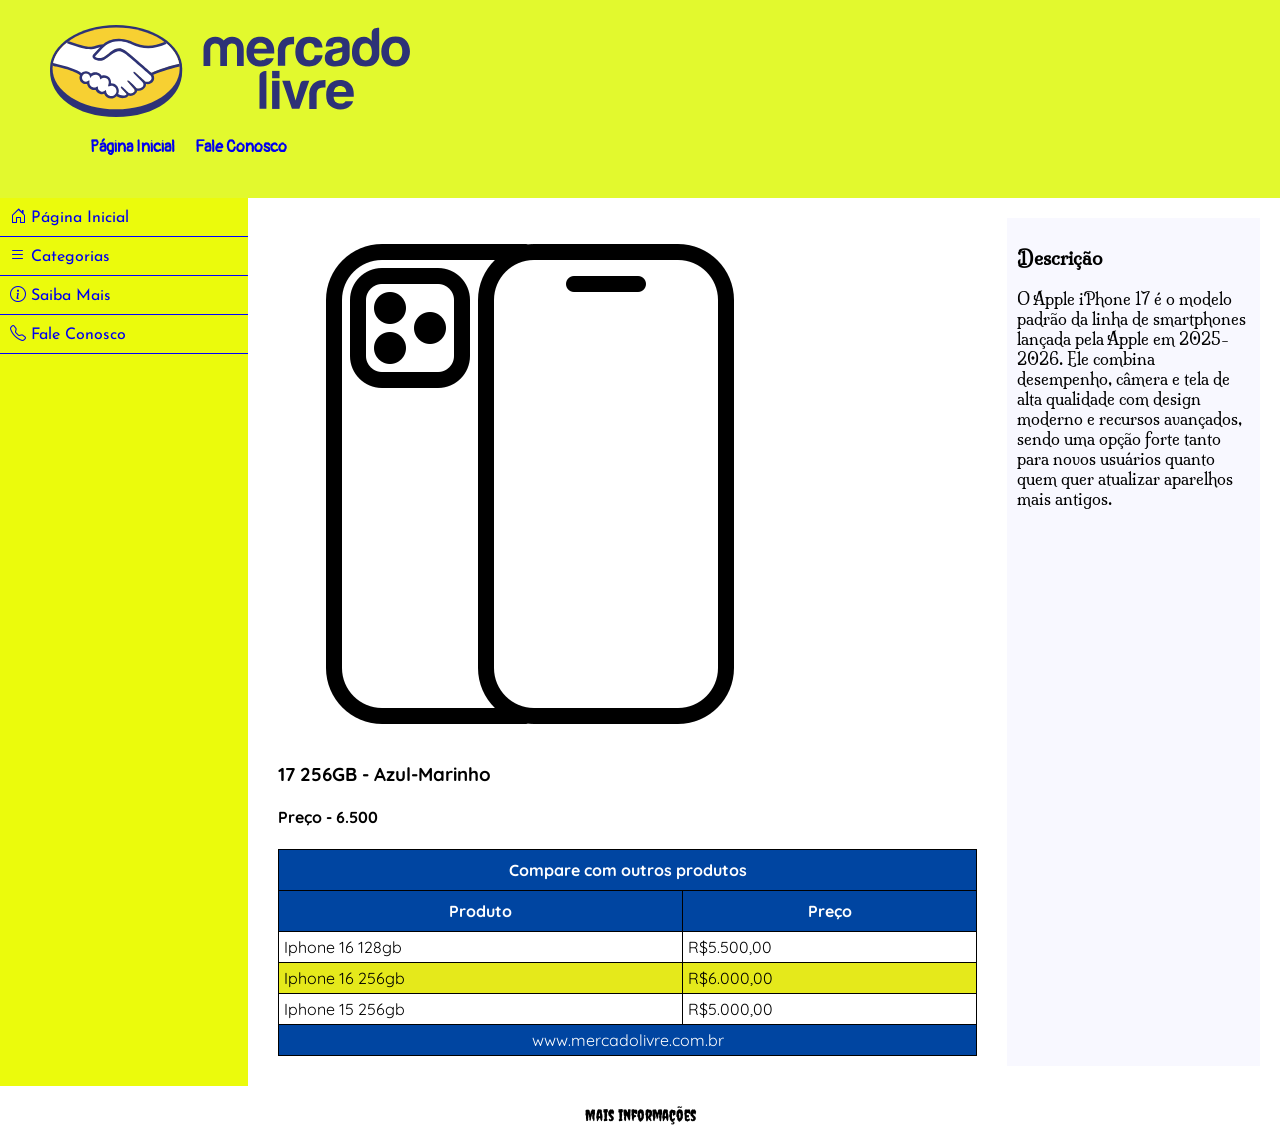
<file: index.html>
<!DOCTYPE html>
<html lang="pt-br">
<head>
    <meta charset="UTF-8">
    <meta name="viewport" content="width=device-width, initial-scale=1.0">
    <meta name="description" content="Site de vendas online com o produto IPHONE 17">
    <meta name="keywords" content="celular, apple, iphone 17, iphone, mercado livre">
    <meta name="author" content="Mateus">
    <meta >
    <title>Mercado Livre</title>
    <link rel="shortcut icon" href="img/mercado-livre.svg" type="image/png">
    <link rel="stylesheet" href="css/style.css">
    
</head>
<body>
    <div class="container">
        <header class="navbar-topo">
           <section class="logo">
            <img src="img/mercado-livre.svg" alt="Imagem da logo da empresa Mercado Livre">
            <ul class="menu-topo">
          <li>
            <a href="index.html" title="Conheça a empresa">Página Inicial</a>
          </li>
          <li>
            <a href="contato.html" title="Entre em contato">Fale Conosco</a>
          </li>
        </ul>
        </header>

        <div class="conteudo">
            <nav class="menu-lateral">
                <ul>
                <li>
                    <a href="index.html" title="Conheca a Empresa"><i class="bi bi-house-door"></i> Página Inicial</a>
                </li>
                <li>
                    <a href="categorias.html" title="Explore mais produtos"><i class="bi bi-list"></i> Categorias</a>   
                </li>
                <li>
                    <a href="sobre.html" title="Saiba mais sobre nossa empresa"><i class="bi bi-info-circle"></i> Saiba Mais</a>
                </li>
                <li>
                    <a href="contato.html" title="Entre em contato"><i class="bi bi-telephone"></i> Fale Conosco</a>
                </li>
            </ul>
            </nav>
            <main>
                <section>
                    <img src="img/iphone.png" alt="Imagem do produto">
                    <h3> 17 256GB - Azul-Marinho</h3>
                    <h4> Preço - 6.500</h4>

                    <table>
              <thead>
                <tr>
                  <th colspan="2">Compare com outros produtos</th>
                </tr>
                <tr>
                  <th>Produto</th>
                  <th>Preço</th>
                </tr>
              </thead>
              <tbody>
                <tr>
                  <td>Iphone 16 128gb</td>
                  <td>R$5.500,00</td>
                </tr>
                <tr>
                  <td>Iphone 16 256gb</td>
                  <td>R$6.000,00</td>
                </tr>
                <tr>
                  <td>Iphone 15 256gb</td>
                  <td>R$5.000,00</td>
                </tr>
              </tbody>
              <tfoot>
                <tr>
                  <td colspan="2">www.mercadolivre.com.br</td>
                </tr>
              </tfoot>
            </table>
                </section>
                <aside>
                    <h3>Descrição</h3>
                    <p>O Apple iPhone 17 é o modelo padrão da linha de smartphones lançada pela Apple em 2025-2026. Ele combina desempenho, câmera e tela de alta qualidade com design moderno e recursos avançados, sendo uma opção forte tanto para novos usuários quanto quem quer atualizar aparelhos mais antigos.</p>
                </aside>
            </main>
        </div>

        <footer>Mais informações</footer>
    </div>
        
</body>
</html>
</file>
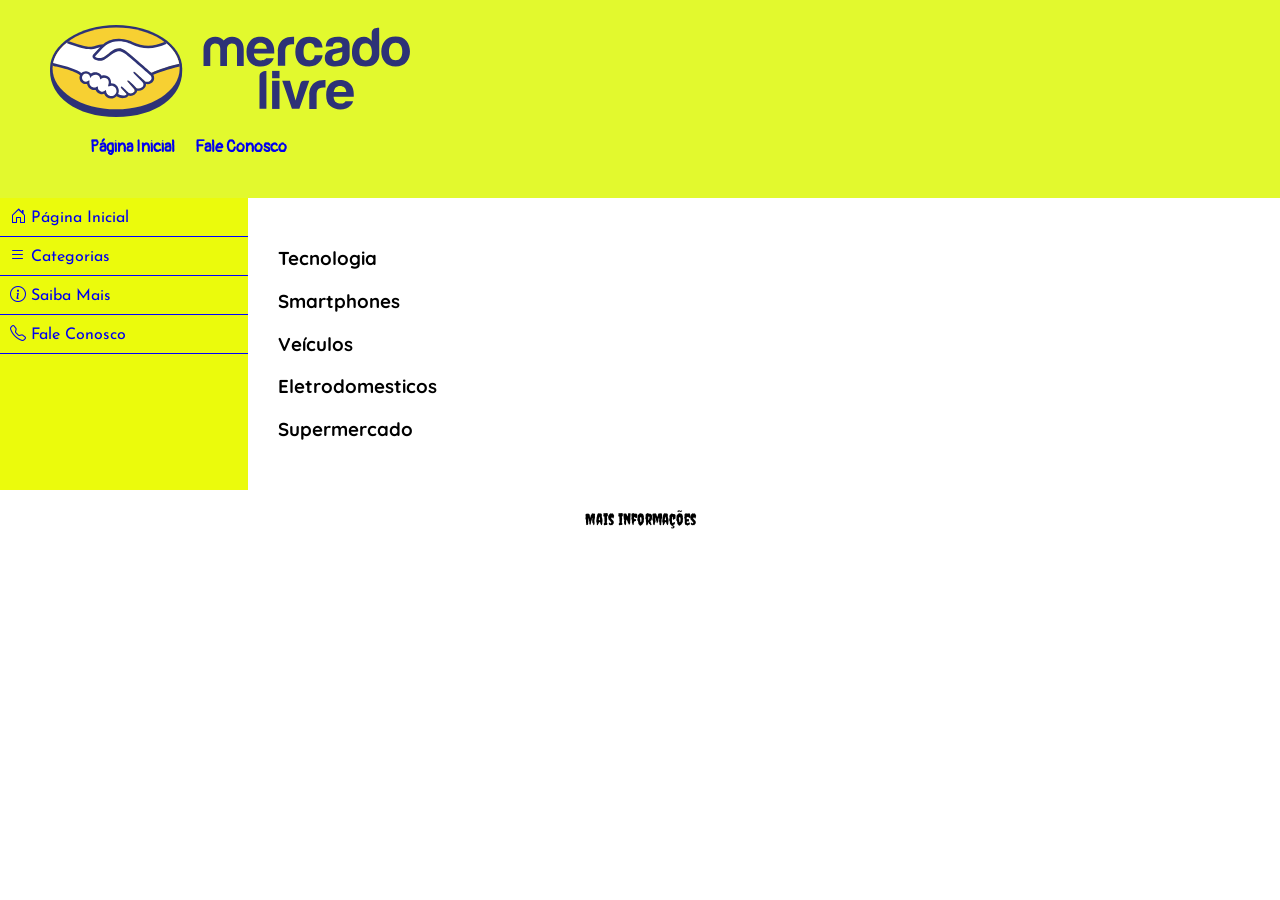
<file: categorias.html>
<!DOCTYPE html>
<html lang="pt-br">
<head>
    <meta charset="UTF-8">
    <meta name="viewport" content="width=device-width, initial-scale=1.0">
      <meta name="description" content="Site de vendas online com o produto IPHONE 17">
    <meta name="keywords" content="celular, apple, iphone 17, iphone, mercado livre">
    <meta name="author" content="Mateus">
    <meta >
    <title>Mercado Livre</title>
    <link rel="shortcut icon" href="img/mercado-livre.svg" type="image/png">
    <link rel="stylesheet" href="css/style.css">
    
</head>
<body>
    <div class="container">
        <header class="navbar-topo">
           <section class="logo">
            <img src="img/mercado-livre.svg" alt="Imagem da logo da empresa Mercado Livre">
            <ul class="menu-topo">
          <li>
            <a href="index.html" title="Conheça a empresa">Página Inicial</a>
          </li>
          <li>
            <a href="contato.html" title="Entre em contato">Fale Conosco</a>
          </li>
        </ul>
        </header>

       <div class="conteudo">
            <nav class="menu-lateral">
                <ul>
                <li>
                    <a href="index.html" title="Conheca a Empresa"><i class="bi bi-house-door"></i> Página Inicial</a>
                </li>
                <li>
                    <a href="categorias.html" title="Explore mais produtos"><i class="bi bi-list"></i> Categorias</a>   
                </li>
                <li>
                    <a href="sobre.html" title="Saiba mais sobre nossa empresa"><i class="bi bi-info-circle"></i> Saiba Mais</a>
                </li>
                <li>
                    <a href="contato.html" title="Entre em contato"><i class="bi bi-telephone"> </i>Fale Conosco</a>
                </li>
            </ul>
            </nav>
            <main>
                <section>
                    <H3>Tecnologia</H3>
                    <h3>Smartphones</h3>
                    <h3>Veículos</h3>
                    <h3>Eletrodomesticos</h3>
                    <h3>Supermercado</h3>
                </section>
            </main>
        </div>

        <footer>Mais informações</footer>
    </div>
        
</body>
</html>
</file>
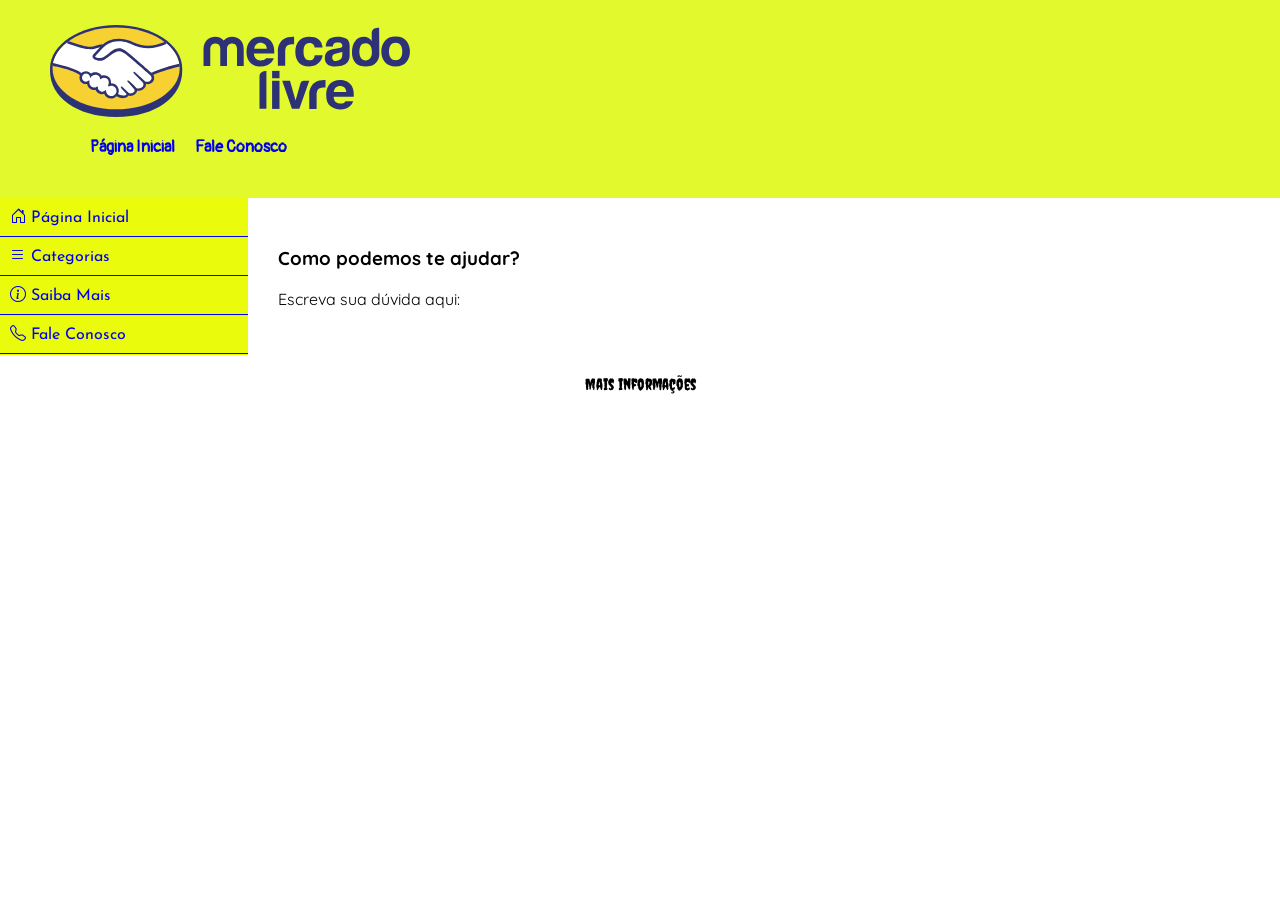
<file: contato.html>
<!DOCTYPE html>
<html lang="pt-br">
<head>
    <meta charset="UTF-8">
    <meta name="viewport" content="width=device-width, initial-scale=1.0">
      <meta name="description" content="Site de vendas online com o produto IPHONE 17">
    <meta name="keywords" content="celular, apple, iphone 17, iphone, mercado livre">
    <meta name="author" content="Mateus">
    <meta >
    <title>Mercado Livre</title>
    <link rel="shortcut icon" href="img/mercado-livre.svg" type="image/png">
    <link rel="stylesheet" href="css/style.css">
    
</head>
<body>
    <div class="container">
        <header class="navbar-topo">
           <section class="logo">
            <img src="img/mercado-livre.svg" alt="Imagem da logo da empresa Mercado Livre">
            <ul class="menu-topo">
          <li>
            <a href="index.html" title="Conheça a empresa">Página Inicial</a>
          </li>
          <li>
            <a href="contato.html" title="Entre em contato">Fale Conosco</a>
          </li>
        </ul>
        </header>

       <div class="conteudo">
            <nav class="menu-lateral">
                <ul>
                <li>
                    <a href="index.html" title="Conheca a Empresa"><i class="bi bi-house-door"></i> Página Inicial</a>
                </li>
                <li>
                    <a href="categorias.html" title="Explore mais produtos"><i class="bi bi-list"></i> Categorias</a>   
                </li>
                <li>
                    <a href="sobre.html" title="Saiba mais sobre nossa empresa"><i class="bi bi-info-circle"></i> Saiba Mais</a>
                </li>
                <li>
                    <a href="contato.html" title="Entre em contato"><i class="bi bi-telephone"> </i>Fale Conosco</a>
                </li>
            </ul>
            </nav>
            <main>
                <section>
                    <h3>Como podemos te ajudar?</h3>
                    <p>Escreva sua dúvida aqui:</p>
                </section>
            </main>
        </div>

        <footer>Mais informações</footer>
    </div>
        
</body>
</html>
</file>
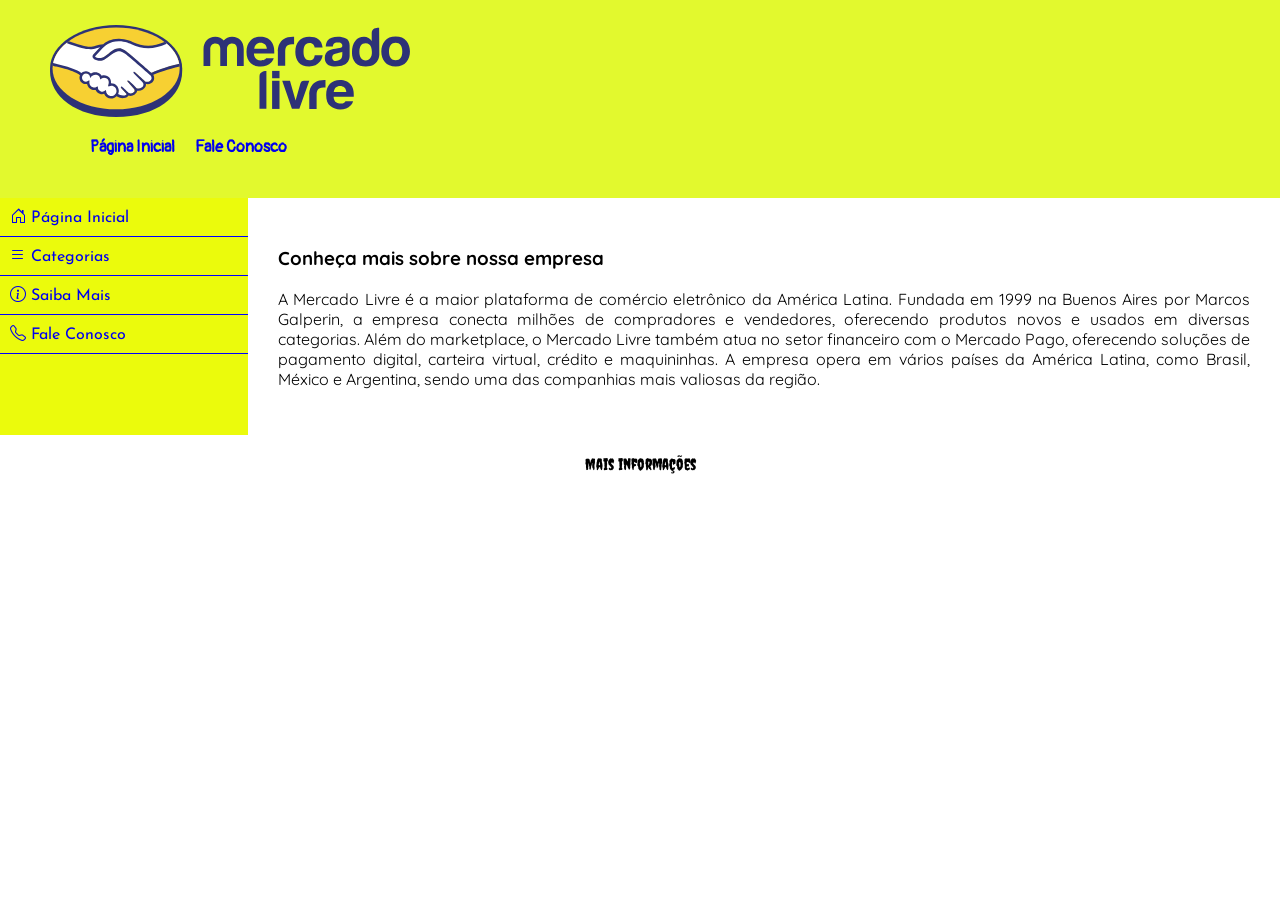
<file: sobre.html>
<!DOCTYPE html>
<html lang="pt-br">
<head>
    <meta charset="UTF-8">
    <meta name="viewport" content="width=device-width, initial-scale=1.0">
      <meta name="description" content="Site de vendas online com o produto IPHONE 17">
    <meta name="keywords" content="celular, apple, iphone 17, iphone, mercado livre">
    <meta name="author" content="Mateus">
    <meta >
    <title>Mercado Livre</title>
    <link rel="shortcut icon" href="img/mercado-livre.svg" type="image/png">
    <link rel="stylesheet" href="css/style.css">
    
</head>
<body>
    <div class="container">
        <header class="navbar-topo">
           <section class="logo">
            <img src="img/mercado-livre.svg" alt="Imagem da logo da empresa Mercado Livre">
            <ul class="menu-topo">
          <li>
            <a href="index.html" title="Conheça a empresa">Página Inicial</a>
          </li>
          <li>
            <a href="contato.html" title="Entre em contato">Fale Conosco</a>
          </li>
        </ul>
        </header>

       <div class="conteudo">
            <nav class="menu-lateral">
                <ul>
                <li>
                    <a href="index.html" title="Conheca a Empresa"><i class="bi bi-house-door"></i> Página Inicial</a>
                </li>
                <li>
                    <a href="categorias.html" title="Explore mais produtos"><i class="bi bi-list"></i> Categorias</a>   
                </li>
                <li>
                    <a href="sobre.html" title="Saiba mais sobre nossa empresa"><i class="bi bi-info-circle"></i> Saiba Mais</a>
                </li>
                <li>
                    <a href="contato.html" title="Entre em contato"><i class="bi bi-telephone"> </i>Fale Conosco</a>
                </li>
            </ul>
            </nav>
            <main>
                <section>
                    <h3>Conheça mais sobre nossa empresa</h3>
                    <p>A Mercado Livre é a maior plataforma de comércio eletrônico da América Latina. Fundada em 1999 na Buenos Aires por Marcos Galperin, a empresa conecta milhões de compradores e vendedores, oferecendo produtos novos e usados em diversas categorias.
                    Além do marketplace, o Mercado Livre também atua no setor financeiro com o Mercado Pago, oferecendo soluções de pagamento digital, carteira virtual, crédito e maquininhas. A empresa opera em vários países da América Latina, como Brasil, México e Argentina, sendo uma das companhias mais valiosas da região.</p>
                </section>
            </main>
        </div>

        <footer>Mais informações</footer>
    </div>
        
</body>
</html>
</file>
<file: css/style.css>
@import url('https://fonts.googleapis.com/css2?family=Creepster&family=Josefin+Sans:ital,wght@0,100..700;1,100..700&family=Milonga&family=Pangolin&family=Quicksand:wght@300..700&display=swap');

/*
 font-family: "Josefin Sans", sans-serif;
  font-family: "Pangolin", cursive;
  font-family: "Milonga", serif;
  font-family: "Creepster", system-ui;
  font-family: "Quicksand", sans-serif;
  */

  @import url("https://cdn.jsdelivr.net/npm/bootstrap-icons@1.13.1/font/bootstrap-icons.min.css");

body {
  margin: 0;
  font-family: Arial, Helvetica, sans-serif;
}

.container {
  margin: auto;
}

.navbar-topo{
  background-color: rgb(226, 249, 46);
  color: rgb(255, 255, 255);
  text-align: center;
  display: flex;
  align-items: center;
  padding: 15px 40px;
  justify-content: space-between;
}

.menu-topo {
  list-style: none;
  display: flex;
  gap: 20px;
  font-family: "Pangolin", cursive;
}

.menu-topo a {
  text-decoration: none;
  font-weight: bold;
}

.menu-topo a:hover {
  color: rgb(0, 0, 255);
}

.conteudo {
  display: flex; /*ativa o flexbox*/
  background-color: rgb(215, 251, 12);
}

.menu-lateral {
  flex: 1;
  background-color: rgb(235, 251, 12);
  font-family: "Josefin Sans", sans-serif;
}

.menu-lateral ul {
  list-style: none;
  padding: 0;
  margin: 0;
}

.menu-lateral li {
  border-bottom: 1px solid rgb(0, 0, 255);
}

.menu-lateral a {
  display: block;
  padding: 10px;
  text-decoration: none;
}

.menu-lateral a:hover {
  background-color:  rgb(182, 182, 185);
}

main {
  flex: 4;
  background-color: rgb(255, 255, 255);
  display: flex;
}

footer {
  background-color: white;
  color: rgb(0, 0, 0);
  text-align: center;
  font-family: "Creepster", system-ui;
}

header,
main,
footer {
  padding: 20px;
}

main section {
  padding: 10px;
  flex: 3;
  text-align: justify;
   font-family: "Quicksand", sans-serif;
}

main aside {
  background-color: rgb(248, 248, 255);
  padding: 10px;
  flex: 1;
  margin-left: 20px;
   font-family: "Milonga", serif;
}

header .logo {
  padding: 10px;
  width: 30%;
  margin-right: 10px;
}
header .titulo {
  padding: 20px;
  width: 70%;
}
header .logo img {
  width: 100%;
}

table {
  border-collapse: collapse;
  width: 100%;
}

td,
th {
  border: 1px solid black;
}

thead {
  background-color: #0045a1;
  color: white;
}

thead th {
  padding: 10px;
  text-align: center;
}

td {
  padding: 5px;
}

tbody tr:nth-child(even) {
  background-color: rgb(229, 233, 27);
}

tbody tr:hover {
  background-color: #b6b6b6;
}

tfoot {
  background-color: #0045a1;
  color: white;
  text-align: center;
}
</file>
